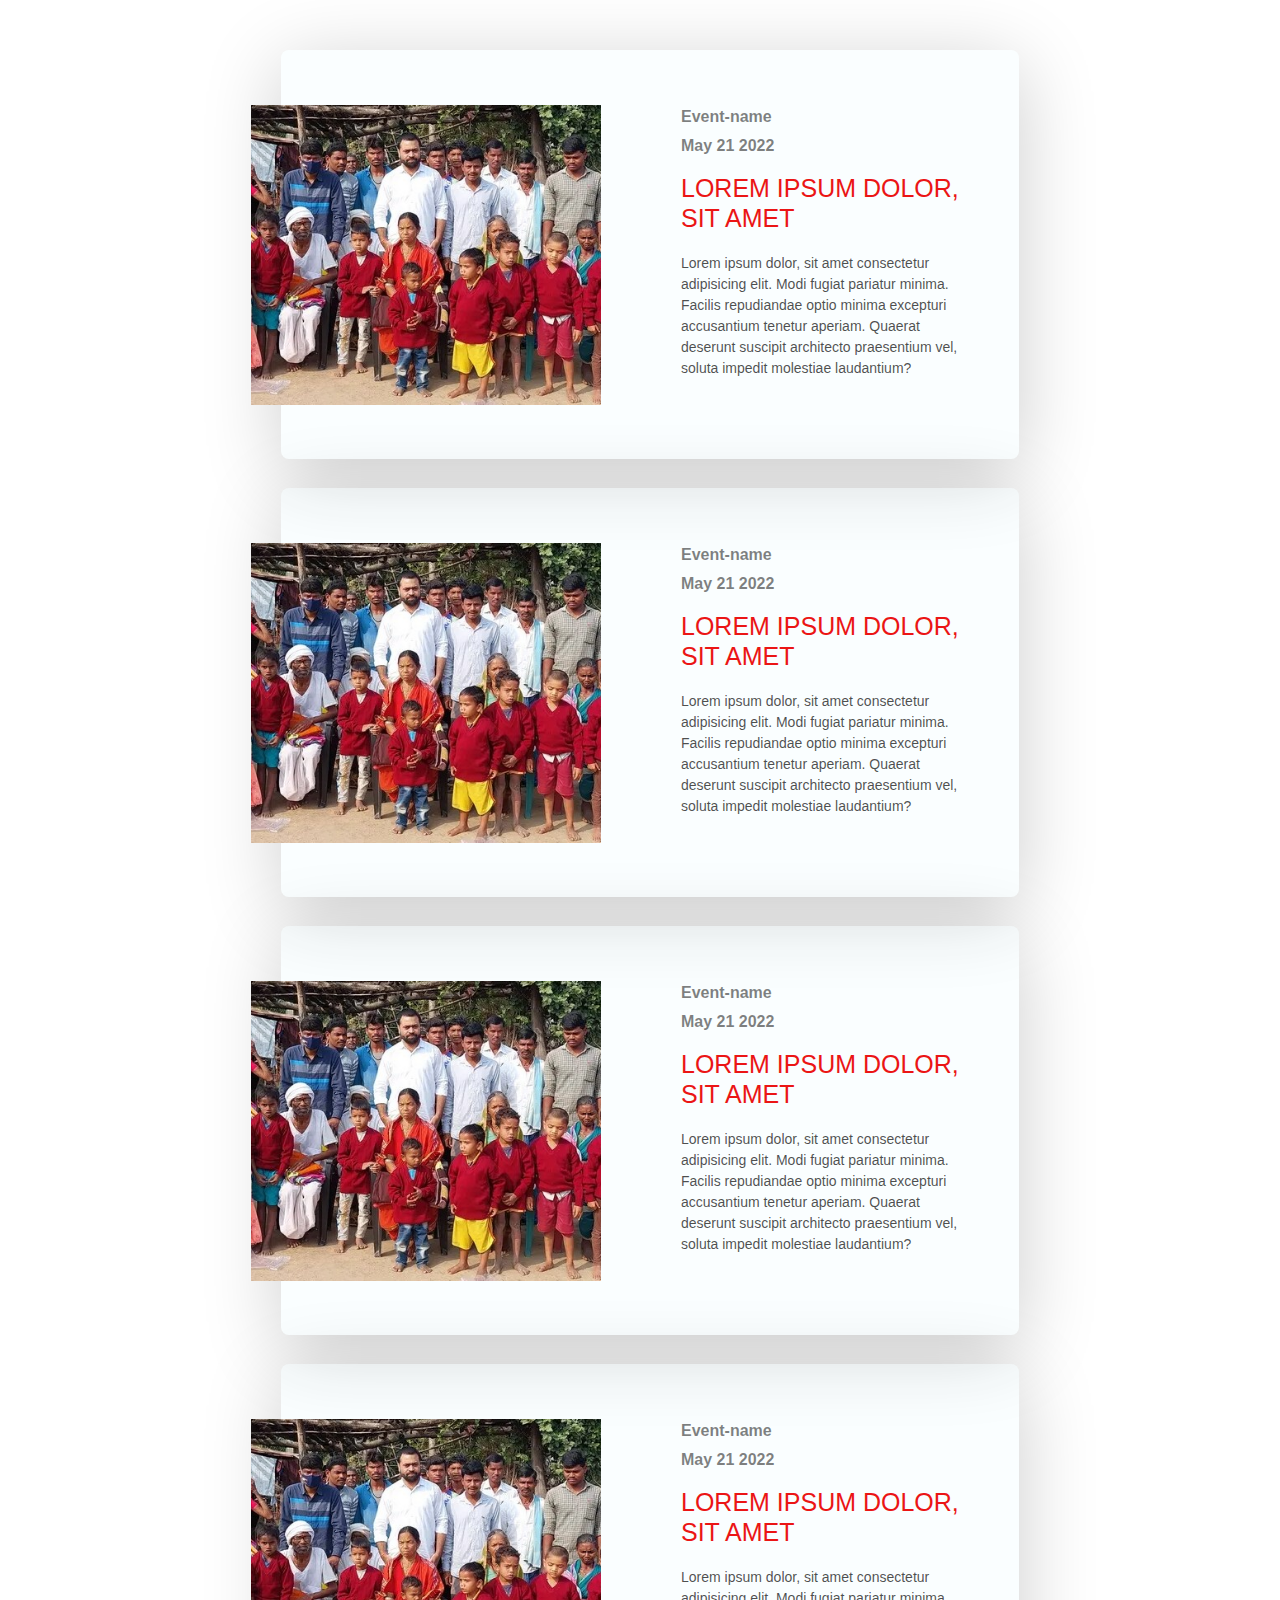
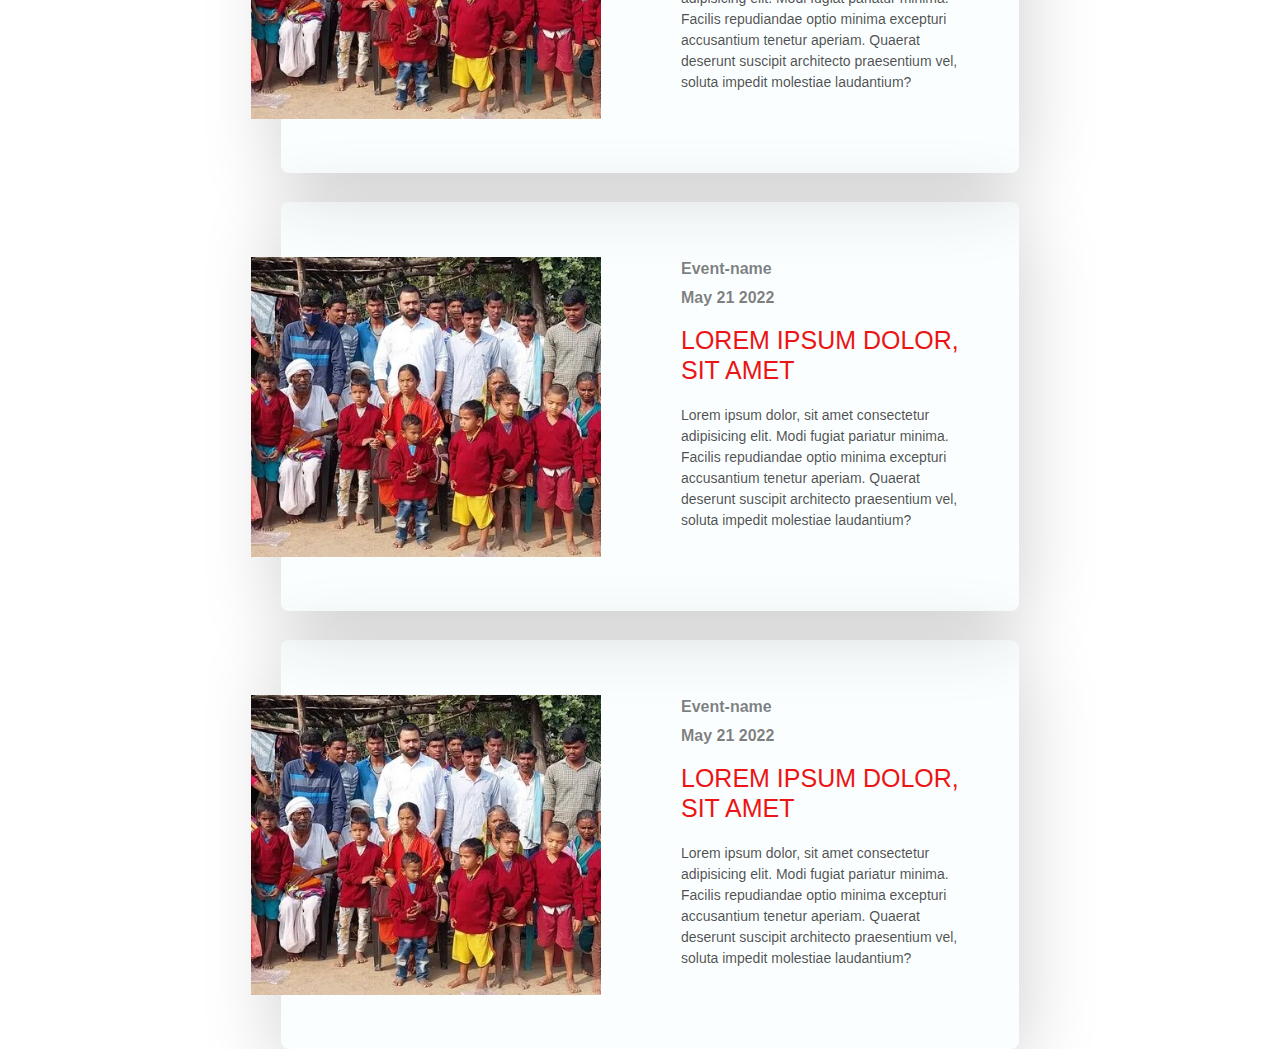
<file: eventspage.html>
<!DOCTYPE html>
<html lang="en">
<head>
    <meta charset="UTF-8">
    <meta http-equiv="X-UA-Compatible" content="IE=edge">
    <meta name="viewport" content="width=device-width, initial-scale=1.0">
    <title>Events-page</title>
    <link rel="stylesheet" href="eventspage.css">
    <link rel="preconnect" href="https://fonts.googleapis.com">
    <link rel="preconnect" href="https://fonts.gstatic.com" crossorigin>
    <link href="https://fonts.googleapis.com/css2?family=Playfair+Display:wght@700&display=swap" rel="stylesheet">
    <link rel="stylesheet" href="https://stackpath.bootstrapcdn.com/bootstrap/4.5.2/css/bootstrap.min.css" integrity="sha384-JcKb8q3iqJ61gNV9KGb8thSsNjpSL0n8PARn9HuZOnIxN0hoP+VmmDGMN5t9UJ0Z" crossorigin="anonymous" />
    <script src="https://code.jquery.com/jquery-3.5.1.slim.min.js" integrity="sha384-DfXdz2htPH0lsSSs5nCTpuj/zy4C+OGpamoFVy38MVBnE+IbbVYUew+OrCXaRkfj" crossorigin="anonymous"></script>
    <script src="https://cdn.jsdelivr.net/npm/popper.js@1.16.1/dist/umd/popper.min.js" integrity="sha384-9/reFTGAW83EW2RDu2S0VKaIzap3H66lZH81PoYlFhbGU+6BZp6G7niu735Sk7lN" crossorigin="anonymous"></script>
    <script src="https://stackpath.bootstrapcdn.com/bootstrap/4.5.2/js/bootstrap.min.js" integrity="sha384-B4gt1jrGC7Jh4AgTPSdUtOBvfO8shuf57BaghqFfPlYxofvL8/KUEfYiJOMMV+rV" crossorigin="anonymous"></script>   
    <link rel="stylesheet" href="https://unpkg.com/aos@next/dist/aos.css" />
    <link rel="stylesheet" href="https://cdnjs.cloudflare.com/ajax/libs/font-awesome/6.2.1/css/all.min.css">
    <meta name="viewport" content="width=device-width, initial-scale=1.0">
    <script src="https://code.jquery.com/jquery-3.5.1.js"></script>
    <script src="https://cdnjs.cloudflare.com/ajax/libs/OwlCarousel2/2.3.4/owl.carousel.min.js"></script>
    <link rel="stylesheet" href="https://cdnjs.cloudflare.com/ajax/libs/OwlCarousel2/2.3.4/assets/owl.carousel.min.css">
     <link rel="shortcut icon" type="x-icon" href="https://res.cloudinary.com/dgrm3sqpp/image/upload/v1675782525/TSWSICON.PNG_d9ec33.jpg">
   
</head>
<body>
    <div class="container">
        <div class="blog-post">
            <div class="blog-post_img">
                <img src="images/005.jpg" alt="image" class="image1">

            </div>
            <div class="blog-post_info">
                <div class="blog-post_date">
                    <span>Event-name</span>
                    <span>May 21 2022</span>
                </div>
                <h1 class="blog-post_title">Lorem ipsum dolor, sit amet</h1>
                <p class="blog-post_text">Lorem ipsum dolor, sit amet consectetur adipisicing elit. Modi fugiat pariatur minima. 
                    Facilis repudiandae optio minima excepturi accusantium tenetur aperiam. 
                    Quaerat deserunt suscipit architecto praesentium vel, soluta impedit molestiae laudantium?</p>
            </div>
        </div>

        <div class="blog-post">
            <div class="blog-post_img">
                <img src="images/005.jpg" alt="image" class="image1">

            </div>
            <div class="blog-post_info">
                <div class="blog-post_date">
                    <span>Event-name</span>
                    <span>May 21 2022</span>
                </div>
                <h1 class="blog-post_title">Lorem ipsum dolor, sit amet</h1>
                <p class="blog-post_text">Lorem ipsum dolor, sit amet consectetur adipisicing elit. Modi fugiat pariatur minima. 
                    Facilis repudiandae optio minima excepturi accusantium tenetur aperiam. 
                    Quaerat deserunt suscipit architecto praesentium vel, soluta impedit molestiae laudantium?</p>
            </div>
        </div>

        <div class="blog-post">
            <div class="blog-post_img">
                <img src="images/005.jpg" alt="image" class="image1">

            </div>
            <div class="blog-post_info">
                <div class="blog-post_date">
                    <span>Event-name</span>
                    <span>May 21 2022</span>
                </div>
                <h1 class="blog-post_title">Lorem ipsum dolor, sit amet</h1>
                <p class="blog-post_text">Lorem ipsum dolor, sit amet consectetur adipisicing elit. Modi fugiat pariatur minima. 
                    Facilis repudiandae optio minima excepturi accusantium tenetur aperiam. 
                    Quaerat deserunt suscipit architecto praesentium vel, soluta impedit molestiae laudantium?</p>
            </div>
        </div>

        <div class="blog-post">
            <div class="blog-post_img">
                <img src="images/005.jpg" alt="image" class="image1">

            </div>
            <div class="blog-post_info">
                <div class="blog-post_date">
                    <span>Event-name</span>
                    <span>May 21 2022</span>
                </div>
                <h1 class="blog-post_title">Lorem ipsum dolor, sit amet</h1>
                <p class="blog-post_text">Lorem ipsum dolor, sit amet consectetur adipisicing elit. Modi fugiat pariatur minima. 
                    Facilis repudiandae optio minima excepturi accusantium tenetur aperiam. 
                    Quaerat deserunt suscipit architecto praesentium vel, soluta impedit molestiae laudantium?</p>
            </div>
        </div>

        <div class="blog-post">
            <div class="blog-post_img">
                <img src="images/005.jpg" alt="image" class="image1">

            </div>
            <div class="blog-post_info">
                <div class="blog-post_date">
                    <span>Event-name</span>
                    <span>May 21 2022</span>
                </div>
                <h1 class="blog-post_title">Lorem ipsum dolor, sit amet</h1>
                <p class="blog-post_text">Lorem ipsum dolor, sit amet consectetur adipisicing elit. Modi fugiat pariatur minima. 
                    Facilis repudiandae optio minima excepturi accusantium tenetur aperiam. 
                    Quaerat deserunt suscipit architecto praesentium vel, soluta impedit molestiae laudantium?</p>
            </div>
        </div>

        <div class="blog-post">
            <div class="blog-post_img">
                <img src="images/005.jpg" alt="image" class="image1">

            </div>
            <div class="blog-post_info">
                <div class="blog-post_date">
                    <span>Event-name</span>
                    <span>May 21 2022</span>
                </div>
                <h1 class="blog-post_title">Lorem ipsum dolor, sit amet</h1>
                <p class="blog-post_text">Lorem ipsum dolor, sit amet consectetur adipisicing elit. Modi fugiat pariatur minima. 
                    Facilis repudiandae optio minima excepturi accusantium tenetur aperiam. 
                    Quaerat deserunt suscipit architecto praesentium vel, soluta impedit molestiae laudantium?</p>
            </div>
        </div>

        
    </div>
</body>
</html>
</file>
<file: eventspage.css>
*,
*::before,
*::after {
    margin: 0;
    padding: 0;
    box-sizing: border-box;
}

html {
    font-family: 'Playfair Display', serif;
    font-size: 10px;

}

body {
    width: 100%;
    height: 100vh;
    
    align-items: center;
    justify-content: center;
    background-color: #eee;
    padding: 0 1.5rem;
    padding-left: 20%;
    padding-right: 20%;
}
@media screen and (max-width:500px){
    body{
        padding-left:0px ;
        padding-right: 10px;
    }
}

.container {
    margin-top: 50px;
}



.blog-post {
    width: 100%;
    max-width: 98rem;
    padding: 5rem;
    background-color: #dbf4ff21;
    box-shadow: 0 1.4rem 8rem rgba(0, 0, 0, 0.2);
    display: flex;
    align-items: center;
    border-radius: .8rem;
    margin-bottom: 29px;
    margin-left: 10px;
    margin-right: 10px;

}

.blog-post_img {

    min-width: 35rem;
    max-width: 35rem;
    height: 30rem;
    transform: translateX(-8rem);
    position: relative;

}

.blog-post_img img {
    width: 100%;
    height: 100%;
    object-fit: cover;
    display: block;
    transition: 0.2s;
}

.blog-post_img img::before {
    content: '';
    width: 100%;
    height: 100%;
    position: absolute;
    top: 0;
    left: 0;
    box-shadow: .5rem .5rem 3rem 1px rgba(0, 0, 0, 0.5);
}

.blog-post_date span {
    display: block;
    color: #00000080;
    font-size: 1.6rem;
    font-weight: 600;
    margin: .5rem 0;

}

.blog-post_title {
    font-size: 2.5rem;
    margin: 1.5rem 0 2rem;
    text-transform: uppercase;
    color: #eb1515;

}

.blog-post_text {
    margin-bottom: 3rem;
    font-size: 1.4rem;
    color: #000000b3;

}

.blog-post_cta {
    display: inline-block;
    padding: 1.5rem 3rem;
    letter-spacing: 1px;
    text-transform: uppercase;
    font-size: 1.2rem;
    color: #ffff;
    border-radius: .8rem;
    text-decoration: none;
    background: linear-gradient(to right, #c945cf 0%, #04a6bd 100%);
    transition: .4s;
}

.blog-post_cta:hover {
    background: linear-gradient(to right, #04a6bd 0%, #c945cf 100%);
    transform: translateY(-0.50%);
    box-shadow: 0 4rem 8rem rgba(0,0,0,0.5);
    transform: scale(1.1);
}
.image1:hover{
    transform: translateY(-0.50%);
    box-shadow: 0 4rem 8rem rgba(0,0,0,0.5);

}

@media screen and (max-width: 1068px) {
    .blog-post {
        max-width: 80rem;

    }

    .blog-post_img {
        max-width: 30rem;
        min-width: 30rem;
    }

    .container h2 {
        margin-top: 120px;
        margin-left: 275px;
    }
}

@media screen and (max-width: 868px) {
    .blog-post {
        max-width: 70rem;

    }

    .container h2 {
        margin-top: 20px;
        margin-left: 142px;
    }
}

@media screen and (max-width: 768px) {
    .blog-post {
        padding: 2.5rem;
        flex-direction: column;
    }

    .blog-post_img {
        min-width: 100%;
        max-width: 100%;
        transform: translate(0, .1rem);
    }

    .container h2 {
        margin-top: auto;

    }
}
@media screen and (max-width: 823px){
    .container h2{
        margin-top: 35px;
        margin-left: 142px;
    }
}
</file>
